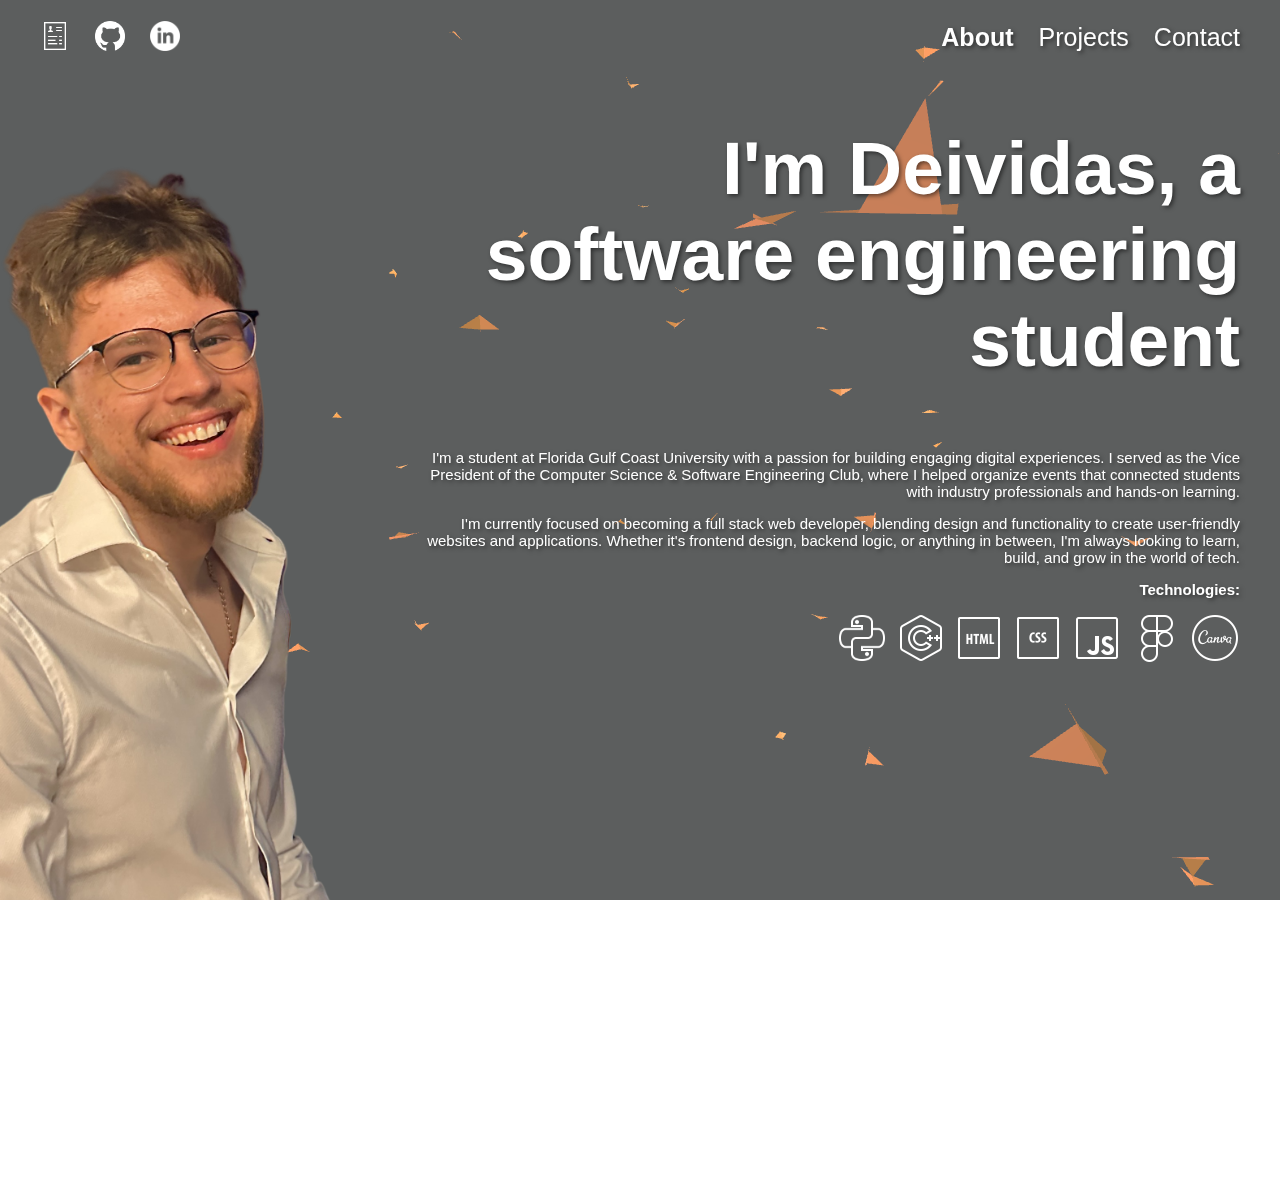
<file: index.html>
<!DOCTYPE html>
<html lang="en">
<head>
    <meta charset="UTF-8">
    <meta name="viewport" content="width=device-width, initial-scale=1.0">
    <title>Deividas' Portfolio Website</title>
    <link rel="stylesheet" href="./Styles/about.css">
    <link rel="stylesheet" href="./Styles/background.css">
    <link rel="icon" type="image/x-icon" href="./assets/Pictures/Contacts/Cartoon_David.png">
</head>


<body>
    <div id="vanta-bg">
        <div class="gridLay">
            <div class="mobile-nav">
                <div class="hamburger" onclick="toggleMobileMenu()"><img src="./icons8-menu-100.png"></div>
                <div class="mobile-menu" id="mobileMenu">
                    <a href="./index.html" class="current underline">About</a>
                    <a href="./Pages/project.html" class="underline">Projects</a>
                    <a href="./Pages/contact.html" class="underline">Contact</a>
                </div>
            </div>
            <div class="nav images">
                <div class="resume">
                    <a href="./assets/Documents/Deividas_Resume.pdf" target="_blank"><img src="./assets/Pictures/Common Icons/Resume.png"/></a>
                    <p>Resume</p>
                </div>
                <div class="github">
                    <a href="https://github.com/dilgunas20033" target="_blank"><img src="./assets/Pictures/Common Icons/Github.png"></a>
                    <p>Github</p>
                </div>
                <div class="linkedIn">
                    <a href="https://www.linkedin.com/in/dilgunas2003/" target="_blank"><img src="./assets/Pictures/Common Icons/Linkedin.png"/></a>
                    <p>LinkedIn</p>
                </div>
            </div>
            <div class="nav pages">
                <a href="./index.html" class="current underline">About</a>
                <a href="./Pages/project.html" class="underline">Projects</a>
                <a href="./Pages/contact.html" class="underline">Contact</a>
            </div>
            <div class="text header">
                <h1>I'm Deividas, a software engineering student</h1>
            </div>
            <div class="text paragraph">
                <p>
                    I'm a student at Florida Gulf Coast University with a passion for building engaging digital experiences. 
                    I served as the Vice President of the Computer Science & Software Engineering Club, where I helped organize events that connected students with industry professionals and hands-on learning.
                </p>
                <p>
                    I'm currently focused on becoming a full stack web developer, blending design and functionality to create user-friendly websites and applications. 
                    Whether it's frontend design, backend logic, or anything in between, I'm always looking to learn, build, and grow in the world of tech.
                </p>
                <p>
                    <strong>Technologies: </strong>
                </p>
                <div class="tech">
                    <img src="./assets/Pictures/About/python.png" />
                    <img src="./assets/Pictures/About/Cpp.png" />
                    <img src="./assets/Pictures/About/HTML.png" />
                    <img src="./assets/Pictures/About/CSS.png" />
                    <img src="./assets/Pictures/About/Javascript.png" />
                    <img src="./assets/Pictures/About/Figma.png" />
                    <img src="./assets/Pictures/About/Canva.png" />
                </div>
            </div>
            <div class="david">
                <img src="./assets/Pictures/TEMP.png">
            </div>
        </div>
    </div>
    <script src="./Scripts/three.min.js"></script>
    <script src="./Scripts/vanta.birds.min.js"></script>
    <script src="./Scripts/script.js"></script>
    <script>
        function toggleMobileMenu() {
            const menu = document.getElementById("mobileMenu");
            menu.style.display = menu.style.display === "flex" ? "none" : "flex";

        }
    </script>
</body>
</html>
</file>
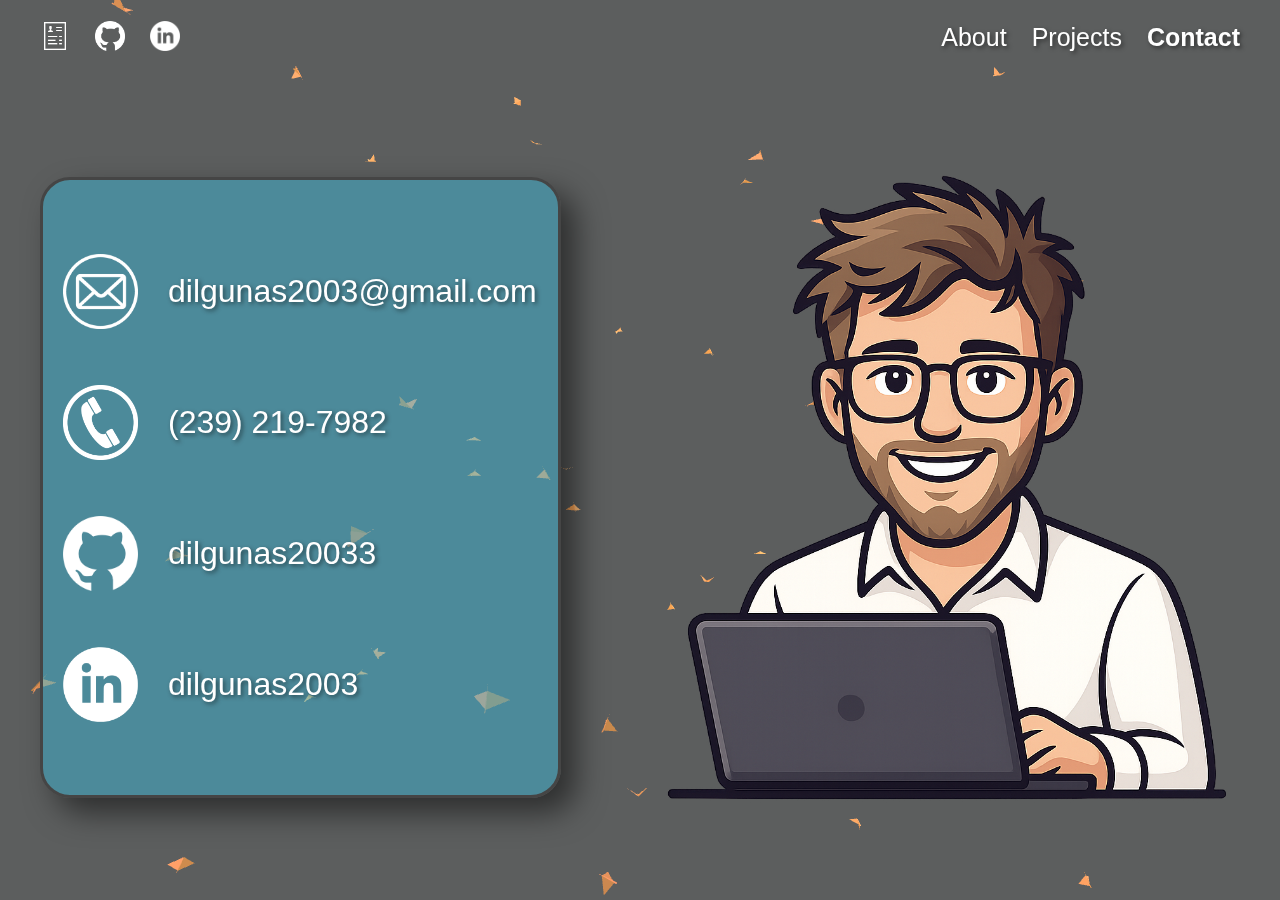
<file: Pages/contact.html>
<!DOCTYPE html>
<html lang="en">
<head>
    <meta charset="UTF-8">
    <meta name="viewport" content="width=device-width, initial-scale=1.0">
    <title>Deividas' Contact</title>
    <link rel="stylesheet" href="../Styles/background.css">
    <link rel="stylesheet" href="../Styles/contact.css">
    <link rel="icon" type="image/x-icon" href="../assets/Pictures/Contacts/Cartoon_David.png">
</head>

<body>
    <div id="vanta-bg">
        <div class="gridLay">
            <div class="nav images">
                <div class="resume">
                    <a href="../assets/Documents/Deividas_Resume.pdf" target="_blank"><img src="../assets/Pictures/Common Icons/Resume.png"/></a>
                    <p>Resume</p>
                </div>
                <div class="github">
                    <a href="https://github.com/dilgunas20033" target="_blank"><img src="../assets/Pictures/Common Icons/Github.png"></a>
                    <p>Github</p>
                </div>
                <div class="linkedIn">
                    <a href="https://www.linkedin.com/in/dilgunas2003/" target="_blank"><img src="../assets/Pictures/Common Icons/Linkedin.png"/></a>
                    <p>LinkedIn</p>
                </div>
            </div>
            <div class="nav pages">
                <a href="../index.html" class="underline">About</a>
                <a href="./project.html" class="underline">Projects</a>
                <a href="./contact.html" class="current underline">Contact</a>
            </div>
            <div class="text">
                <div class="textBox">
                    <a href="mailto:dilgunas2003@gmail.com">
                        <div class="icon email">
                            <img src="../assets/Pictures/Contacts/Email.png">
                            <p>dilgunas2003@gmail.com</p>
                        </div>
                    </a>
                    <div class="icon phone">
                        <img src="../assets/Pictures/Contacts/Phone.png">
                        <p>(239) 219-7982</p>
                    </div>   
                    <a href="https://github.com/dilgunas20033" target="_blank">
                        <div class="icon git">
                            <img src="../assets/Pictures/Common Icons/Github.png">
                            <p>dilgunas20033</p>
                        </div>
                    </a>
                    <a href="https://www.linkedin.com/in/dilgunas2003/" target="_blank">
                        <div class="icon linked">
                            <img src="../assets/Pictures/Common Icons/Linkedin.png">
                            <p>dilgunas2003</p>
                        </div>
                    </a>
                </div>
            </div>
            <div class="image">
                <img src="../assets/Pictures/Contacts/Cartoon_David.png">
            </div>
        </div>
    </div>
    <script src="../Scripts/three.min.js"></script>
    <script src="../Scripts/vanta.birds.min.js"></script>
    <script src="../Scripts/script.js"></script>
</body>
</html>
</file>
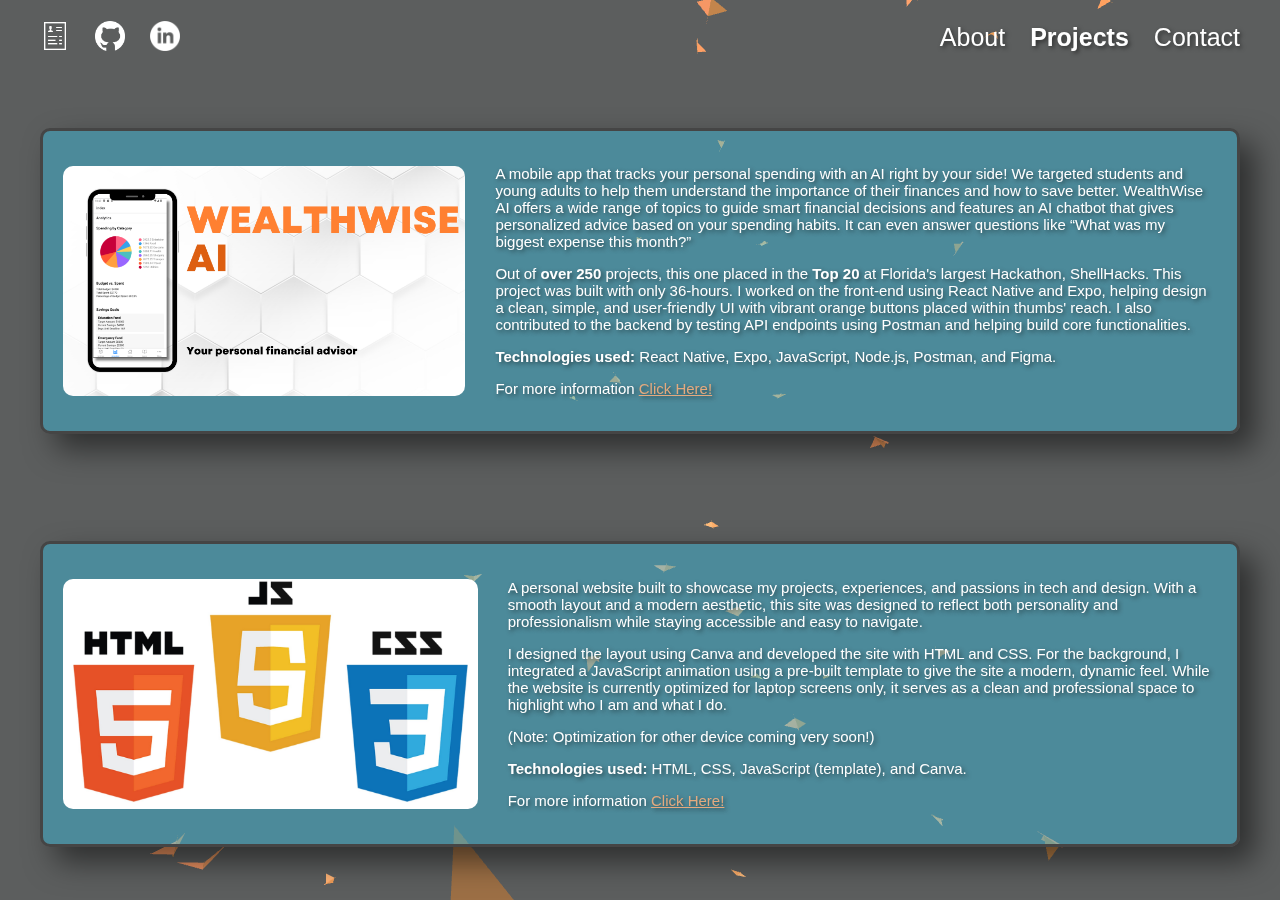
<file: Pages/project.html>
<!DOCTYPE html>
<html lang="en">
<head>
    <meta charset="UTF-8">
    <meta name="viewport" content="width=device-width, initial-scale=1.0">
    <title>Deividas' Project's</title>
    <link rel="stylesheet" href="../Styles/project.css">
    <link rel="stylesheet" href="../Styles/background.css">
    <link rel="icon" type="image/x-icon" href="../assets/Pictures/Contacts/Cartoon_David.png">
</head>

<body>
    <div id="vanta-bg">
        <div class="gridLay">
            <div class="nav images">
                <div class="resume">
                    <a href="../assets/Documents/Deividas_Resume.pdf" target="_blank"><img src="../assets/Pictures/Common Icons/Resume.png"/></a>
                    <p>Resume</p>
                </div>
                <div class="github">
                    <a href="https://github.com/dilgunas20033" target="_blank"><img src="../assets/Pictures/Common Icons/Github.png"></a>
                    <p>Github</p>
                </div>
                <div class="linkedIn">
                    <a href="https://www.linkedin.com/in/dilgunas2003/" target="_blank"><img src="../assets/Pictures/Common Icons/Linkedin.png"/></a>
                    <p>LinkedIn</p>
                </div>
            </div>
            <div class="nav pages">
                <a href="../index.html" class="underline">About</a>
                <a href="./project.html" class="current underline">Projects</a>
                <a href="./contact.html" class="underline">Contact</a>
            </div>
            <div class="project">
                <div class="textBox left">
                    <img src="../assets/Pictures/Projects/WealthwiseAI.png" />
                    <div class="text">
                        <p>
                            A mobile app that tracks your personal spending with an AI right by your side! 
                            We targeted students and young adults to help them understand the importance of their finances and how to save better.
                            WealthWise AI offers a wide range of topics to guide smart financial decisions and features an AI chatbot that gives personalized advice based on your spending habits. 
                            It can even answer questions like “What was my biggest expense this month?”
                        </p>
                        <p> 
                            Out of <strong>over 250</strong> projects, this one placed in the <strong>Top 20</strong> at Florida's largest Hackathon, ShellHacks. 
                            This project was built with only 36-hours.
                            I worked on the front-end using React Native and Expo, helping design a clean, simple, and user-friendly UI with vibrant orange buttons placed within thumbs' reach.
                            I also contributed to the backend by testing API endpoints using Postman and helping build core functionalities. 
                        </p>
                        <p>
                            <strong>Technologies used:</strong> React Native, Expo, JavaScript, Node.js, Postman, and Figma.
                        </p>
                        <p>
                            For more information 
                            <a href="https://github.com/dilgunas20033/WealthWise_AI" target="_blank">
                                Click Here!
                            </a>
                        </p>
                    </div>
                </div>
            </div>
            <div class="project">
                <div class="textBox right">
                    <img src="../assets/Pictures/Projects/Web_Tech.jpg" />

                    <div class="text">
                        
                        <p>
                            A personal website built to showcase my projects, experiences, and passions in tech and design. 
                            With a smooth layout and a modern aesthetic, this site was designed to reflect both personality and professionalism while staying accessible and easy to navigate.
                        </p>
                        <p> 
                            I designed the layout using Canva and developed the site with HTML and CSS. 
                            For the background, I integrated a JavaScript animation using a pre-built template to give the site a modern, dynamic feel. 
                            While the website is currently optimized for laptop screens only, it serves as a clean and professional space to highlight who I am and what I do.
                        </p>
                        <p>
                            (Note: Optimization for other device coming very soon!)
                        </p>
                        <p>
                            <strong>Technologies used:</strong> HTML, CSS, JavaScript (template), and Canva.
                        </p>
                        <p>
                            For more information 
                            <a href="https://github.com/dilgunas20033/Personal_Website" target="_blank">
                                Click Here!
                            </a>
                        </p>
                    </div>
                </div>
            </div>
        </div>
    </div>
    <script src="../Scripts/three.min.js"></script>
    <script src="../Scripts/vanta.birds.min.js"></script>
    <script src="../Scripts/script.js"></script>
</body>
</html>
</file>
<file: Styles/about.css>
/* Basic Setup */

body, html {
    margin: 0;
    padding: 0;
    width: 100%;
    height: 100%;
    overflow: hidden;
}

/* Grid Setup */

.gridLay { 
    display: grid;
    grid-template-columns: 0.5fr 1fr;
    grid-template-rows: 75px 1fr 2fr;
    height: 100vh;
    text-decoration: none;
    color: white; 
}

/* Navbar */

.nav {
    font-size: 25px;
    text-decoration: none;
}

.nav a {
    text-decoration: none;
    color: white; 
}

.images {
    display: flex;
    align-items: center;
    gap: 25px; 
    margin-left: 40px;
    grid-area: 1 / 1 / 2 / 2; 

}

.images img{
    height: 30px;
    width: 30px;
}


.github p,
.linkedIn p,
.resume p {
    display: none;
    margin: 0;
    opacity: 0;
    transition: opacity 0.3s ease;
    position: absolute;
    transform: translateY(25px);
    pointer-events: none;
}

.github,
.linkedIn,
.resume {
    position: relative;
    display: flex;
    flex-direction: column;
    align-items: center;
    justify-content: center;
    font-size: 13px;
    margin-top: 0;
    padding: 0;
}

.github:hover p,
.linkedIn:hover p,
.resume:hover p {
    display: block;
    opacity: 1;
}

.pages {
    display: flex;
    justify-content: flex-end;
    align-items: center;
    margin-right: 40px; 
    grid-area: 1 / 2 / 2 / 3;
    gap: 25px; 
    text-decoration: none;
    color: white; 
    text-decoration: none;
}

.current {
    font-weight: bold;
} 

.underline:hover {
    text-decoration: underline;
}

/* Header & Paragraph Setup */

.text {
    text-align: right; 
    margin-right: 40px; 
}

/* Header */

.header {
    grid-area: 2 / 2 / 3 / 3; 
}

.header h1{
    font-size: 75px;
}

/* Paragraph */

.paragraph {
    grid-area: 3 / 2 / 4 / 3; 
}

.paragraph p{
    font-size: 15px;
}

/* Picture */

.david {
    display: flex;
    grid-area: 1 / 1 / 4 / 3;
    height: 100vh; 
    z-index: -1;
}

.david img{
    position: absolute;
    height: 1600px;
    bottom: -300px;
    right: 400px;
}

/* Tech Images */

.tech img {
    height: 50px;
    width: 50px;
}

/* Responsive Mobile Styles */
@media screen and (max-width: 768px) {
    .gridLay {
        display: flex;
        flex-direction: column;
        align-items: center;
        justify-content: center;
        padding: 20px;
        height: auto;
        overflow: auto;
    }

    .images, .pages {
        display: none;
    }

    .mobile-nav {
        position: fixed;
        top: 10px;
        right: 20px;
        z-index: 999;
    }

    .hamburger {
        font-size: 35px;
        color: white;
        cursor: pointer;
        user-select: none;
    }

    .hamburger img{
        height: 50px;
        width: 50px;
    }

    .mobile-menu {
        display: none;
        position: absolute;
        top: 45px; /* space below the hamburger */
        right: 0;
        flex-direction: column;
        background-color: rgba(0, 0, 0, 0.9);
        padding: 10px 20px;
        border-radius: 10px;
        box-shadow: 0px 0px 10px rgba(0,0,0,0.5);
        width: max-content;
    }

    .mobile-menu a {
        color: white;
        text-decoration: none;
        font-size: 20px;
        margin: 8px 0;
        text-align: right;
    }

    .mobile-menu a:hover {
        text-decoration: underline;
    }

    .header h1 {
        font-size: 52px;
        text-align: center;
        margin-top: 50px;
    }

    .paragraph {
        text-align: center;
        margin: 0 10px;
    }

    .paragraph p {
        font-size: 14px;
    }

    .text {
        margin: 0;
        text-align: center;
    }

    .tech {
        display: flex;
        flex-wrap: wrap;
        justify-content: center;
        gap: 10px;
    }

    .tech img{
        height: 30px;
        width: 30px;
    }

    .david {
        display: none;
    }
}
</file>
<file: Styles/background.css>
/* Background */

#vanta-bg {
    width: 100%;
    height: 100vh;
    justify-content: center;
    align-items: center;
    color: white;
    font-size: 2rem;
    font-family: Arial, sans-serif;
    text-shadow: 2px 2px 4px rgba(0, 0, 0, 0.5);
}
</file>
<file: Styles/contact.css>
/* Basic Setup */

body, html {
    margin: 0;
    padding: 0;
    width: 100%;
    height: 100%;
    overflow: hidden;
}

/* Grid Setup */

.gridLay { 
    display: grid;
    grid-template-columns: 620px 1fr;
    grid-template-rows: 75px 1fr 2fr;
    height: 100vh;
    text-decoration: none;
    color: white; 
}

/* Navbar */

.nav {
    font-size: 25px;
    text-decoration: none;
}

.nav a {
    text-decoration: none;
    color: white; 
}

.images {
    display: flex;
    align-items: center;
    gap: 25px; 
    margin-left: 40px;
    grid-area: 1 / 1 / 2 / 2; 
}

.images img{
    height: 30px;
    width: 30px;
}


.github p,
.linkedIn p,
.resume p {
    display: none;
    margin: 0;
    opacity: 0;
    transition: opacity 0.3s ease;
    position: absolute;
    transform: translateY(25px);
    pointer-events: none;
}

.github,
.linkedIn,
.resume {
    position: relative;
    display: flex;
    flex-direction: column;
    align-items: center;
    justify-content: center;
    font-size: 13px;
    margin-top: 0;
    padding: 0;
}

.github:hover p,
.linkedIn:hover p,
.resume:hover p {
    display: block;
    opacity: 1;
}

.pages {
    display: flex;
    justify-content: flex-end;
    align-items: center;
    margin-right: 40px; 
    grid-area: 1 / 2 / 2 / 3;
    gap: 25px; 
    text-decoration: none;
    color: white; 
    text-decoration: none;
}

.current {
    font-weight: bold;
} 

.underline:hover {
    text-decoration: underline;
}

/* Cartoon Picture */

.image {
    grid-area: 2 / 2 / 4 / 3; 
    display: flex; 
    justify-content: center;
    align-items: center;
}

.image img{ 
    height: 650px; 
    width: 650px; 
}

/* Textbox w/Pictures */

.text {
    grid-area: 2 / 1 / 4 / 3;
    display: flex;
    align-items: center;

}

.textBox {
    display: flex;
    flex-direction: column;
    justify-content: center;
    gap: 30px;
    border-radius: 30px;
    height: 615px;
    width: 515px;
    margin-left: 40px;
    background-color: #3BBEE075;
    border: #454545 solid 3px;
    box-shadow: 15px 15px 30px rgba(0, 0, 0, 0.5);
    text-shadow: 2px 2px 4px rgba(0, 0, 0, 0.5);
}

.textBox a{
    text-decoration: none;
    color: white; 
}

.icon {
    display: flex;
    gap: 30px;
    align-items: center;
    margin-left: 20px
}

.icon img{
    height: 75px;
    width: 75px;
    color: black;
}
</file>
<file: Styles/project.css>
/* Basic Setup */

body, html {
    margin: 0;
    padding: 0;
    width: 100%;
    height: 100%;
    overflow: hidden;
}

/* Grid Setup */

.gridLay { 
    display: grid;
    grid-template-columns: 0.5fr 1fr;
    grid-template-rows: 75px 1fr 1fr;
    height: 100vh;
    text-decoration: none;
    color: white; 
}

/* Navbar */

.nav {
    font-size: 25px;
    text-decoration: none;
}

.nav a {
    text-decoration: none;
    color: white; 
}

.images {
    display: flex;
    align-items: center;
    gap: 25px; 
    margin-left: 40px;
    grid-area: 1 / 1 / 2 / 2; 
}

.images img{
    height: 30px;
    width: 30px;
}


.github p,
.linkedIn p,
.resume p {
    display: none;
    margin: 0;
    opacity: 0;
    transition: opacity 0.3s ease;
    position: absolute;
    transform: translateY(25px);
    pointer-events: none;
}

.github,
.linkedIn,
.resume {
    position: relative;
    display: flex;
    flex-direction: column;
    align-items: center;
    justify-content: center;
    font-size: 13px;
    margin-top: 0;
    padding: 0;
}

.github:hover p,
.linkedIn:hover p,
.resume:hover p {
    display: block;
    opacity: 1;
}

.pages {
    display: flex;
    justify-content: flex-end;
    align-items: center;
    margin-right: 40px; 
    grid-area: 1 / 2 / 2 / 3;
    gap: 25px; 
    text-decoration: none;
    color: white; 
    text-decoration: none;
}

.current {
    font-weight: bold;
} 

.underline:hover {
    text-decoration: underline;
}

/* Textbox */

.project {
    display: flex;
    align-items: center;
    justify-content: center;
    grid-column: span 2;
}

.textBox {
    display: flex;
    align-items: center;
    gap: 30px;
    background-color: #3BBEE075;
    border-radius: 10px;
    margin-left: 40px; 
    margin-right: 40px;
    height: 300px;
    width: 100%;
    border: #454545 solid 3px;
    box-shadow: 15px 15px 30px rgba(0, 0, 0, 0.5);
    text-shadow: 2px 2px 4px rgba(0, 0, 0, 0.5);
}

/* Project Image */

.textBox img {
    height: 230px;
    width: 475px;
    border-radius: 10px;
    margin-left: 20px;
}

/* Project Text */

.textBox p{ 
    font-size: 15px;
    margin-right: 20px;
}

.text p{
    font-size: 15px;
}

/* Link Color */

.text a {
    color: #E3AA7F;
}
</file>
